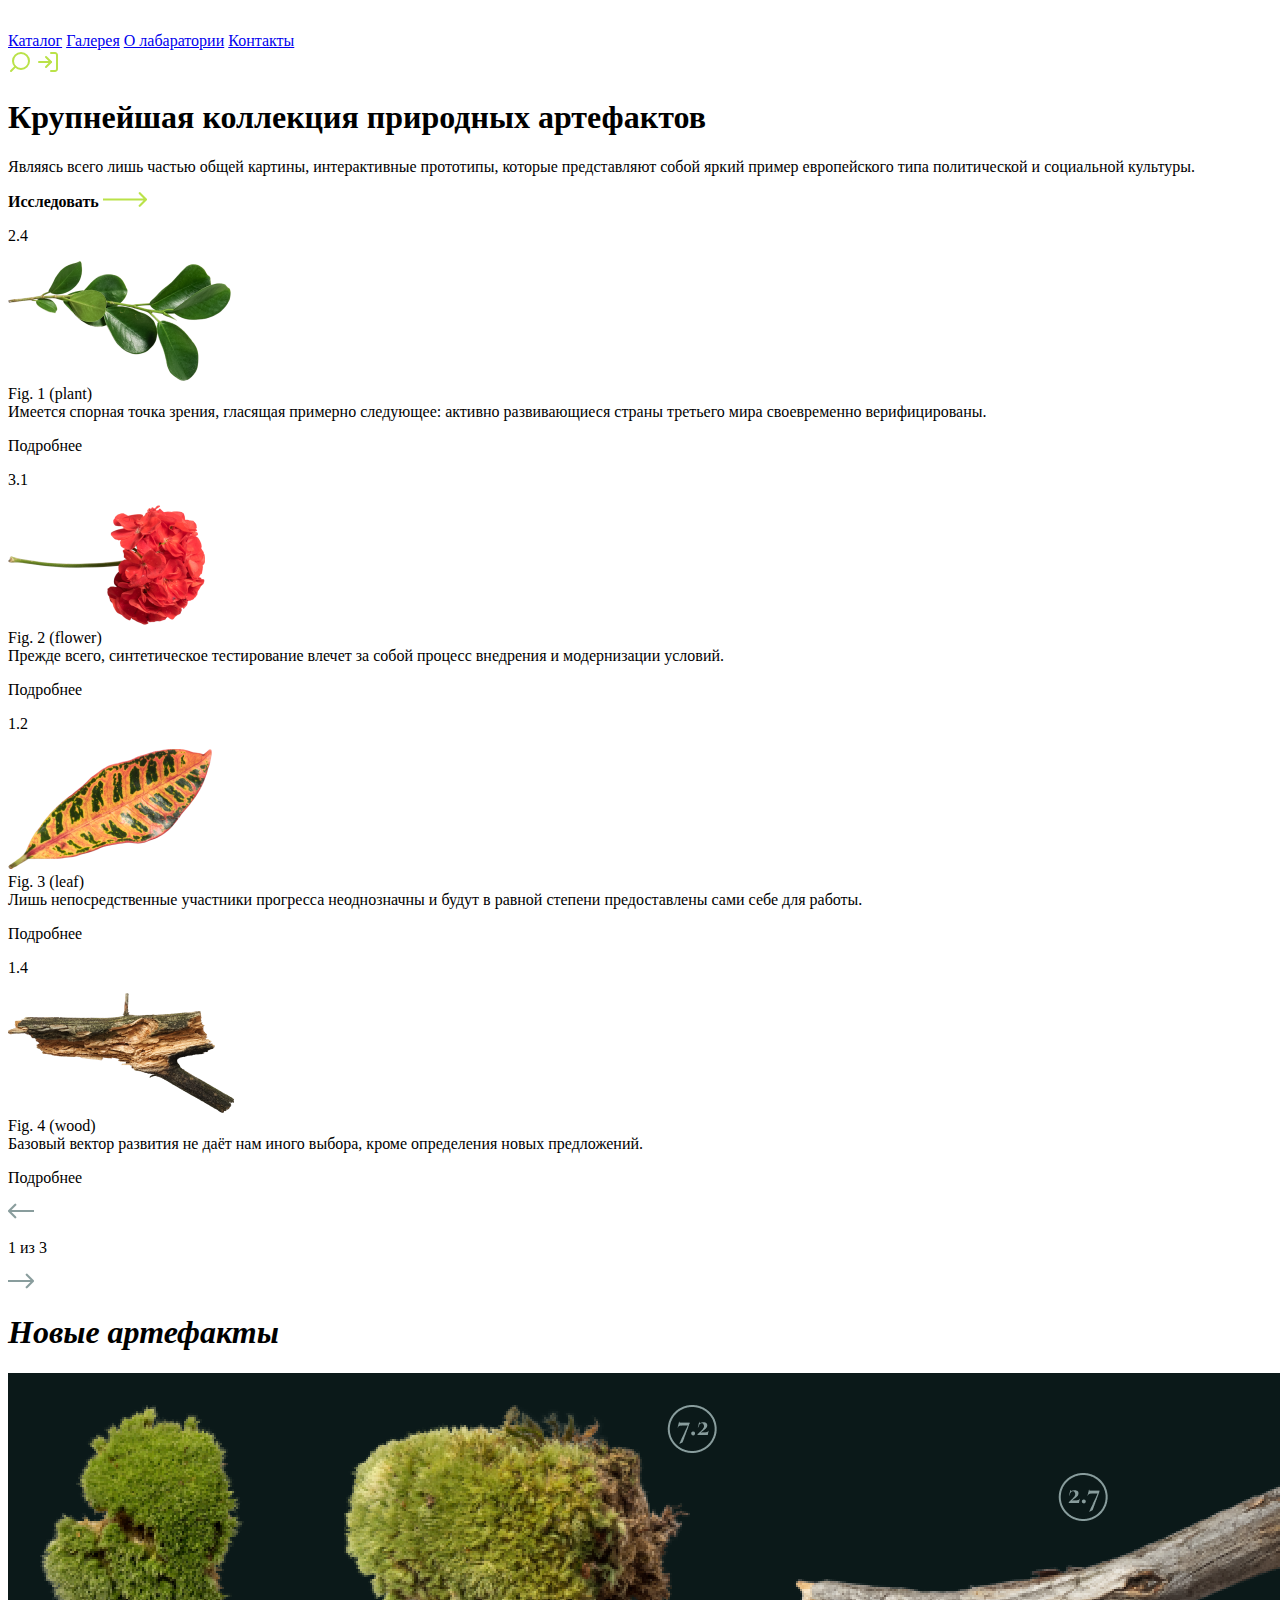
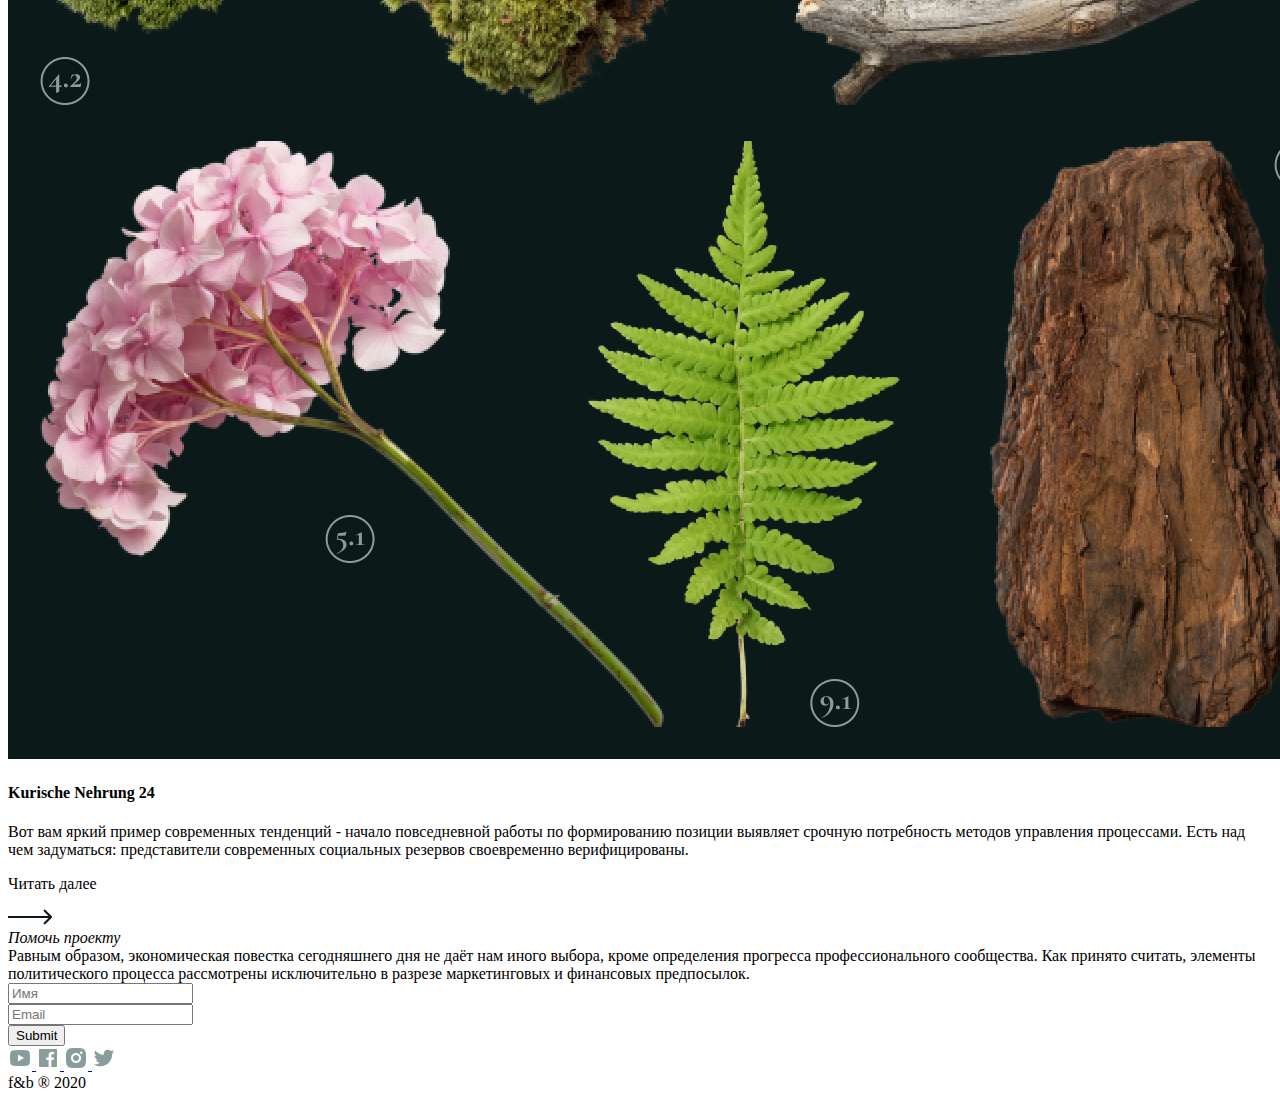
<file: index.html>
<!DOCTYPE html>
<html lang="en">
  <head>
    <meta charset="UTF-8" />
    <meta http-equiv="X-UA-Compatible" content="IE=edge" />
    <meta name="viewport" content="width=device-width, initial-scale=1.0" />
    <title>Document</title>
    <link rel="stylesheet" href="/" />
  </head>
  <body>
    <header class="header">
      <div class="wrapper">
        <img src="/img/logo/logo.svg" alt="" class="logo header__logo" />
        <nav class="header__navbar">
          <a href="#">Каталог</a>
          <a href="#">Галерея</a>
          <a href="#">О лабаратории</a>
          <a href="#">Контакты</a>
        </nav>
        <div class="header__button">
          <img
            src="/img/icons/search.svg"
            alt=""
            class="button__element_search"
          />
          <img
            src="/img/icons/log-in.svg"
            alt=""
            class="button__element_login"
          />
        </div>
      </div>
    </header>
    <main class="main">
      <section class="hero">
        <div class="wrapper">
          <h1 class="hero__title h1">
            Крупнейшая коллекция природных артефактов
          </h1>
          <p class="hero__subtitle p">
            Являясь всего лишь частью общей картины, интерактивные прототипы,
            которые представляют собой яркий пример европейского типа
            политической и социальной культуры.
          </p>
          <div class="hero__explore">
            <p class="p">
              <strong>Исследовать</strong> <img src="/img/Arrow 2.png" alt="" />
            </p>
          </div>
        </div>
      </section>

      <section class="card">
        <div class="wrapper">
          <div class="card__holder">
            <div class="card__element">
              <div class="plant__holder">
                <div class="plant__number"><p>2.4</p></div>
                <img src="/img/plants/p1.png" alt="" class="plant__image" />
              </div>
              <div class="plant__description">
                <div class="plant__text">
                  <div class="plant__title h4">Fig. 1 (plant)</div>
                  <div class="plant__subtitle p">
                    Имеется спорная точка зрения, гласящая примерно следующее:
                    активно развивающиеся страны третьего мира своевременно
                    верифицированы.
                  </div>
                </div>
                <div class="plant__button button">
                  <p class="p">Подробнее</p>
                </div>
              </div>
            </div>
            <div class="card__element">
              <div class="plant__holder">
                <div class="plant__number"><p>3.1</p></div>
                <img src="/img/plants/p2.png" alt="" class="plant__image" />
              </div>
              <div class="plant__description">
                <div class="plant__text">
                  <div class="plant__title h4">Fig. 2 (flower)</div>
                  <div class="plant__subtitle p">
                    Прежде всего, синтетическое тестирование влечет за собой
                    процесс внедрения и модернизации условий.
                  </div>
                </div>
                <div class="plant__button button">
                  <p class="p">Подробнее</p>
                </div>
              </div>
            </div>
            <div class="card__element">
              <div class="plant__holder">
                <div class="plant__number"><p>1.2</p></div>
                <img src="/img/plants/p3.png" alt="" class="plant__image" />
              </div>
              <div class="plant__description">
                <div class="plant__text">
                  <div class="plant__title h4">Fig. 3 (leaf)</div>
                  <div class="plant__subtitle p">
                    Лишь непосредственные участники прогресса неоднозначны
                    и будут в равной степени предоставлены сами себе для работы.
                  </div>
                </div>
                <div class="plant__button button">
                  <p class="p">Подробнее</p>
                </div>
              </div>
            </div>
            <div class="card__element">
              <div class="plant__holder">
                <div class="plant__number"><p>1.4</p></div>
                <img src="/img/plants/p4.png" alt="" class="plant__image" />
              </div>
              <div class="plant__description">
                <div class="plant__text">
                  <div class="plant__title h4">Fig. 4 (wood)</div>
                  <div class="plant__subtitle p">
                    Базовый вектор развития не даёт нам иного выбора, кроме
                    определения новых предложений.
                  </div>
                </div>
                <div class="plant__button button">
                  <p class="p">Подробнее</p>
                </div>
              </div>
            </div>
          </div>
          <div class="card__switch">
            <img src="/img/Arrow left.png" alt="" class="arrow_left" />
            <p class="switch__display">1 из 3</p>
            <img src="/img/Arrow right.png" alt="" class="arrow_right" />
          </div>
        </div>
      </section>
      <div class="newartf">
        <div class="wrapper">
          <h1 class="newartf__title h2 white"><em>Новые артефакты</em></h1>
          <div class="newcard">
            <div class="newcard__element newcard__element_left">
              <img src="/img/Group 213.png" alt="" />
            </div>
            <div class="newcard__element newcard__elememt_right">
              <h4 class="h4">Kurische Nehrung 24</h4>
              <p class="p">
                Вот вам яркий пример современных тенденций - начало повседневной
                работы по формированию позиции выявляет срочную потребность
                методов управления процессами. Есть над чем задуматься:
                представители современных социальных резервов своевременно
                верифицированы.
              </p>
              <div class="readnext">
                <p class="readtext__title p">Читать далее</p>
                <img src="/img/Arrow 1.png" alt="" class="arrow" />
              </div>
            </div>
          </div>
        </div>
      </div>
      <div class="support">
        <div class="wrapper">
          <div class="support__title h2"><em>Помочь проекту</em></div>
          <div class="support__subtitle p">
            Равным образом, экономическая повестка сегодняшнего дня не даёт нам
            иного выбора, кроме определения прогресса профессионального
            сообщества. Как принято считать, элементы политического процесса
            рассмотрены исключительно в разрезе маркетинговых и финансовых
            предпосылок.
          </div>

          <form action="safonovkirill113@gmail.com" class="support__form">
            <input type="text" placeholder="Имя" name="username" /><br />
            <input type="email" placeholder="Email" name="usermail" /><br />
            <input type="submit" />
          </form>
        </div>
      </div>
    </main>
    <footer class="footer">
      <div class="socia-holder">
        <a href="#">
          <img src="/img/icons/Frame-3.svg" alt="" class="socia__icon" />
        </a>
        <a href="#">
          <img src="/img/icons/Frame.svg" alt="" class="socia__icon" />
        </a>
        <a href="#">
          <img src="/img/icons/Frame-2.svg" alt="" class="socia__icon" />
        </a>
        <a href="#">
          <img src="/img/icons/Frame-1.svg" alt="" class="socia__icon" />
        </a>
      </div>
      <div class="copyright">f&b ® 2020</div>
    </footer>
  </body>
</html>
</file>
